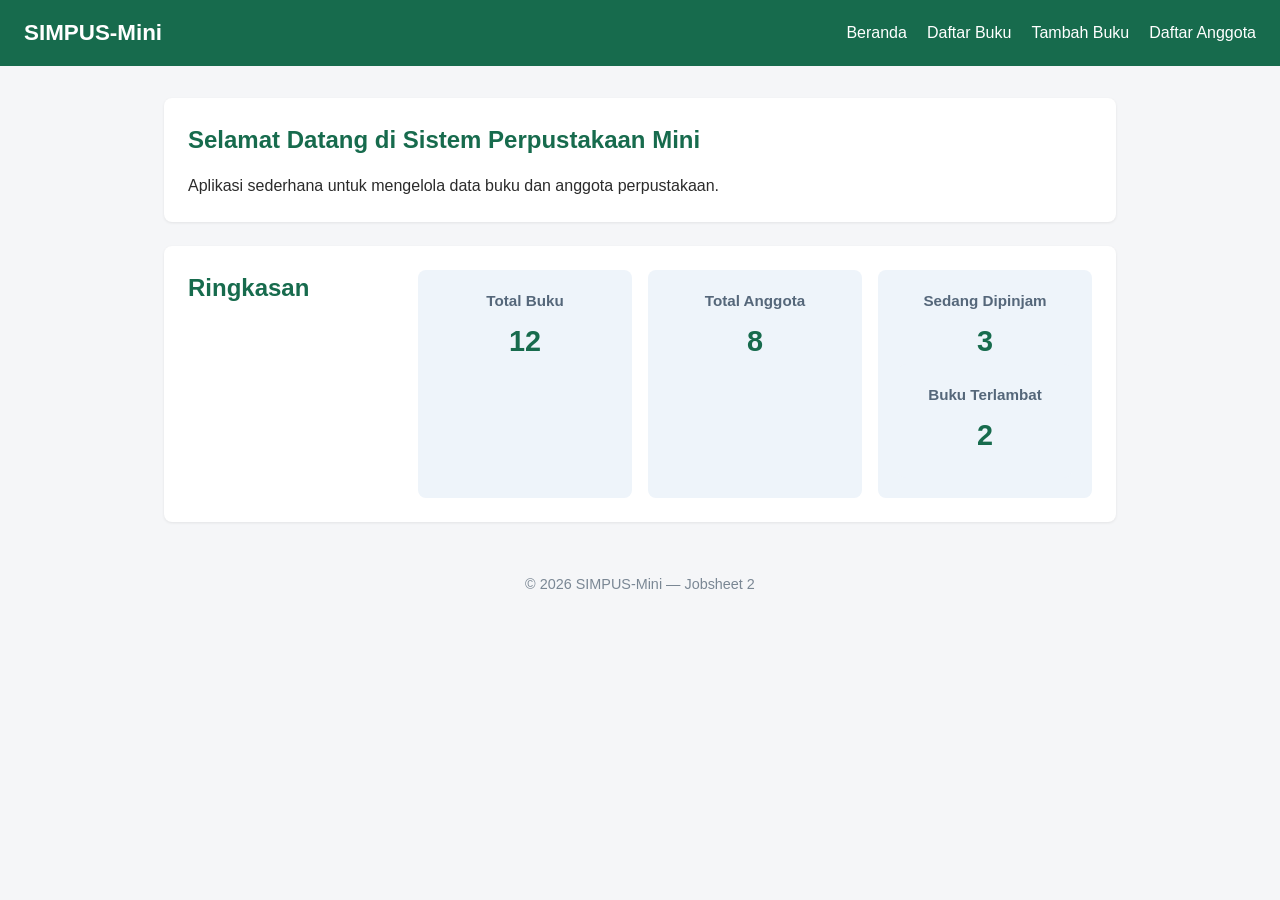
<file: jobsheet 2/index.html>
<!DOCTYPE html>
<html lang="id">
<head>
    <meta charset="UTF-8">
    <title>SIMPUS-Mini | Beranda</title>
    <link rel="stylesheet" href="assets/css/style.css">
</head>
<body>
    <header>
        <h1>SIMPUS-Mini</h1>
        <nav>
            <ul>
                <li><a href="index.html">Beranda</a></li>
                <li><a href="buku/list.html">Daftar Buku</a></li>
                <li><a href="buku/tambah.html">Tambah Buku</a></li>
                <li><a href="anggota/list.html">Daftar Anggota</a></li>
            </ul>
        </nav>
    </header>

    <main>
        <section>
            <h2>Selamat Datang di Sistem Perpustakaan Mini</h2>
            <p>Aplikasi sederhana untuk mengelola data buku dan anggota perpustakaan.</p>
        </section>

        <section>
            <h2>Ringkasan</h2>
            <article>
                <h3>Total Buku</h3>
                <p>12</p>
            </article>
            <article>
                <h3>Total Anggota</h3>
                <p>8</p>
            </article>
            <article>
                <h3>Sedang Dipinjam</h3>
                <p>3</p>
            <article>
                <h3>Buku Terlambat</h3>
                <p>2</p>
            </article>
            </article>
        </section>
    </main>

    <footer>
        <p>&copy; 2026 SIMPUS-Mini &mdash; Jobsheet 2</p>
    </footer>
</body>
</html>
</file>
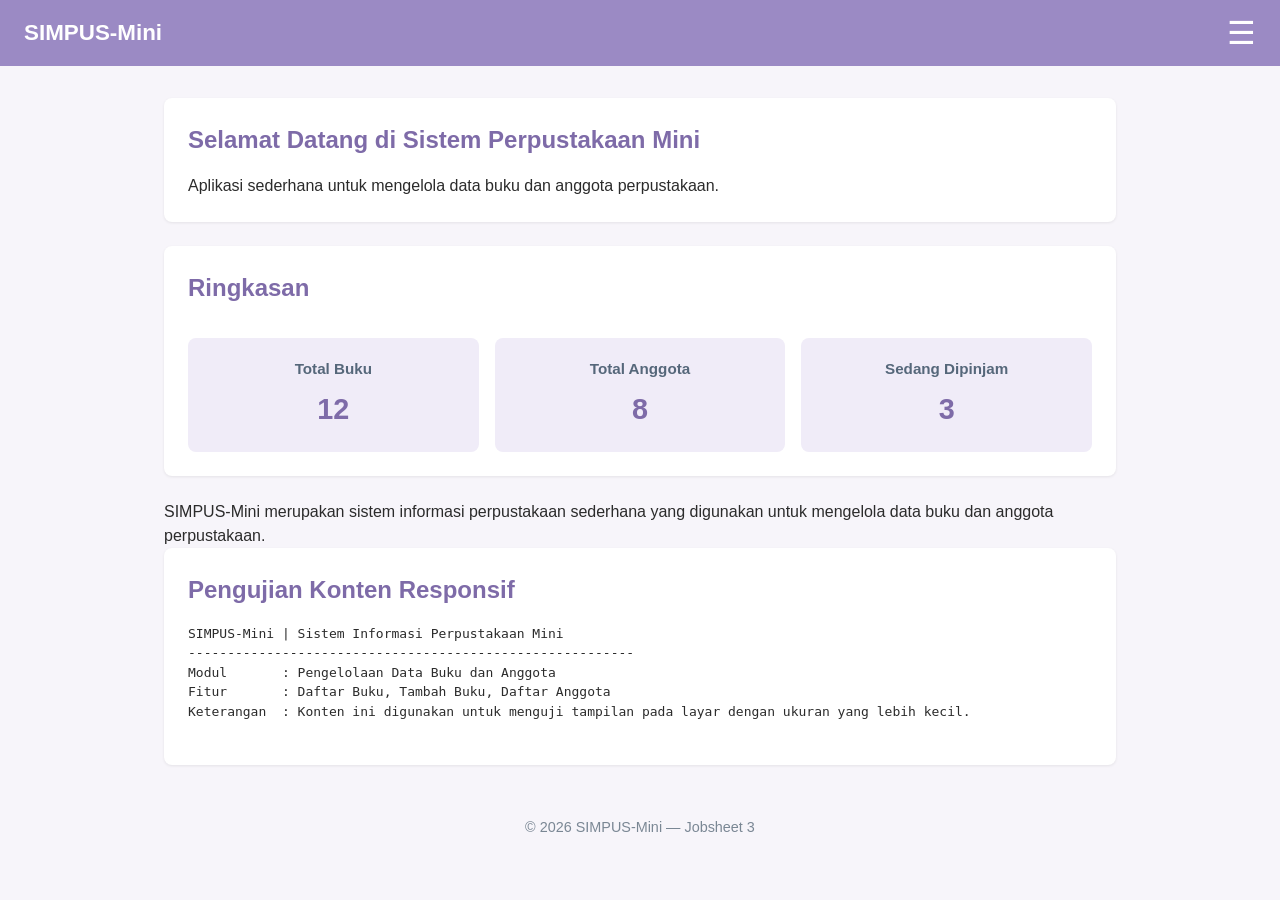
<file: jobsheet-03/index.html>
<!DOCTYPE html>
<html lang="id">
<head>
    <meta charset="UTF-8">
    <meta name="viewport" content="width=device-width, initial-scale=1">
    <title>SIMPUS-Mini | Beranda</title>
    <link rel="stylesheet" href="assets/css/style.css">
    <link rel="stylesheet" href="assets/css/mobile-first.css">
</head>
<body>
    <header>
        <h1>SIMPUS-Mini</h1>
        <input type="checkbox" id="nav-toggle" class="nav-toggle">
        <label for="nav-toggle" class="nav-toggle-label">&#9776;</label>
        <nav>
            <ul>
                <li><a href="index.html">Beranda</a></li>
                <li><a href="buku/list.html">Daftar Buku</a></li>
                <li><a href="buku/tambah.html">Tambah Buku</a></li>
                <li><a href="anggota/list.html">Daftar Anggota</a></li>
            </ul>
        </nav>
    </header>

    <main>
        <section>
            <h2>Selamat Datang di Sistem Perpustakaan Mini</h2>
            <p>Aplikasi sederhana untuk mengelola data buku dan anggota perpustakaan.</p>
        </section>

        <section>
            <h2>Ringkasan</h2>
            <article>
                <h3>Total Buku</h3>
                <p>12</p>
            </article>
            <article>
                <h3>Total Anggota</h3>
                <p>8</p>
            </article>
            <article>
                <h3>Sedang Dipinjam</h3>
                <p>3</p>
            </article>
        </section>

        <div class="container">
            SIMPUS-Mini merupakan sistem informasi perpustakaan sederhana yang digunakan untuk mengelola data buku dan anggota perpustakaan.
        </div>
        
        <section>
                <h2>Pengujian Konten Responsif</h2>
                <div class="table-responsive">
                    <pre>
SIMPUS-Mini | Sistem Informasi Perpustakaan Mini
---------------------------------------------------------
Modul       : Pengelolaan Data Buku dan Anggota
Fitur       : Daftar Buku, Tambah Buku, Daftar Anggota
Keterangan  : Konten ini digunakan untuk menguji tampilan pada layar dengan ukuran yang lebih kecil.
                         </pre>
                         </div>
                    </section>
    </main>

    <footer>
        <p>&copy; 2026 SIMPUS-Mini &mdash; Jobsheet 3</p>
    </footer>
</body>
</html>
</file>
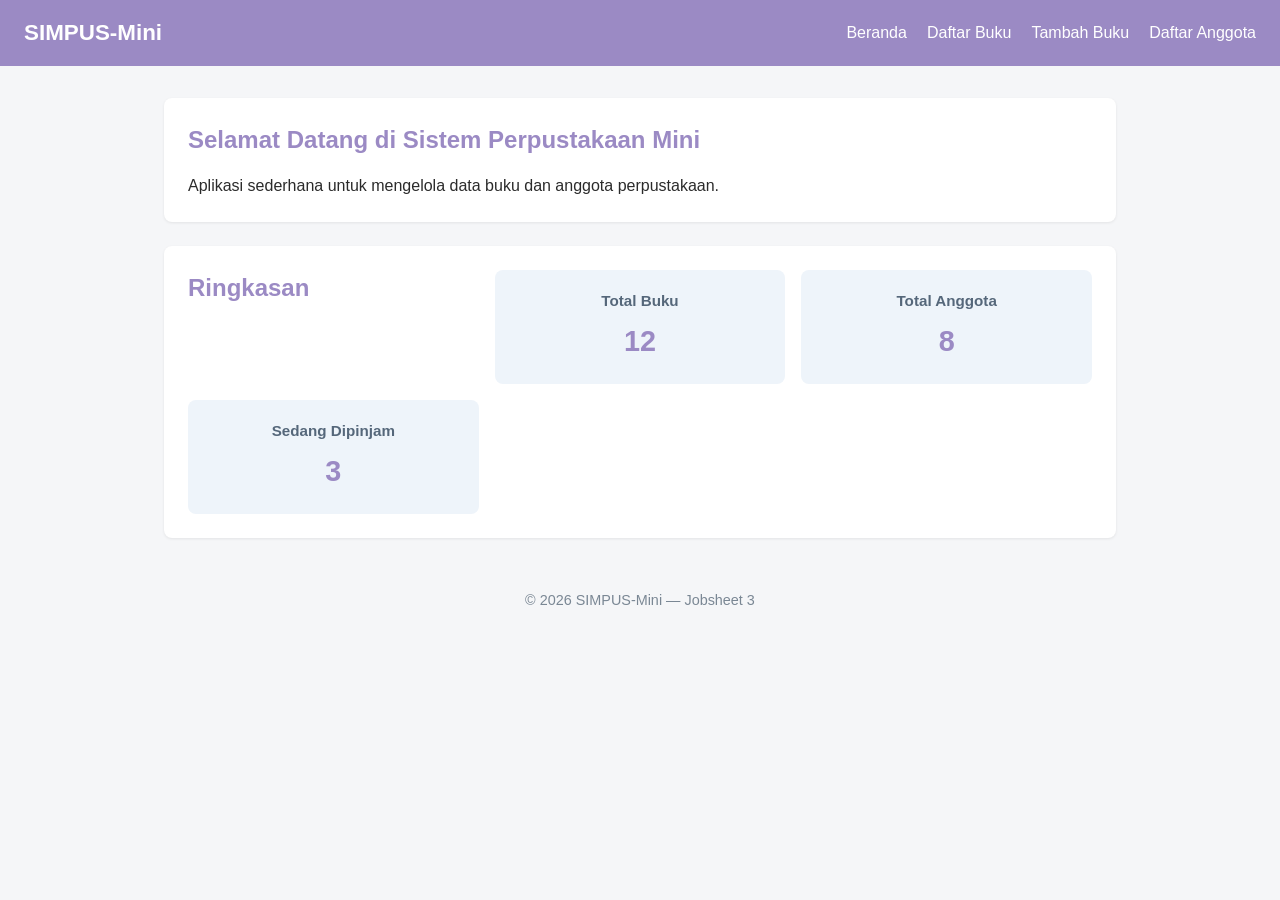
<file: jobsheet-04/index.html>
<!DOCTYPE html>
<html lang="id">
<head>
    <meta charset="UTF-8">
    <meta name="viewport" content="width=device-width, initial-scale=1">
    <title>SIMPUS-Mini | Beranda</title>
    <link rel="stylesheet" href="assets/css/style.css">
</head>
<body>
    <header>
        <h1>SIMPUS-Mini</h1>
        <input type="checkbox" id="nav-toggle" class="nav-toggle">
        <label for="nav-toggle" class="nav-toggle-label">&#9776;</label>
        <nav>
            <ul>
                <li><a href="index.html">Beranda</a></li>
                <li><a href="buku/list.html">Daftar Buku</a></li>
                <li><a href="buku/tambah.html">Tambah Buku</a></li>
                <li><a href="anggota/list.html">Daftar Anggota</a></li>
            </ul>
        </nav>
    </header>

    <main>
        <section>
            <h2>Selamat Datang di Sistem Perpustakaan Mini</h2>
            <p>Aplikasi sederhana untuk mengelola data buku dan anggota perpustakaan.</p>
        </section>

        <section>
            <h2>Ringkasan</h2>
            <article>
                <h3>Total Buku</h3>
                <p>12</p>
            </article>
            <article>
                <h3>Total Anggota</h3>
                <p>8</p>
            </article>
            <article>
                <h3>Sedang Dipinjam</h3>
                <p>3</p>
            </article>
        </section>
    </main>

    <footer>
        <p>&copy; 2026 SIMPUS-Mini &mdash; Jobsheet 3</p>
    </footer>
</body>
</html>
</file>
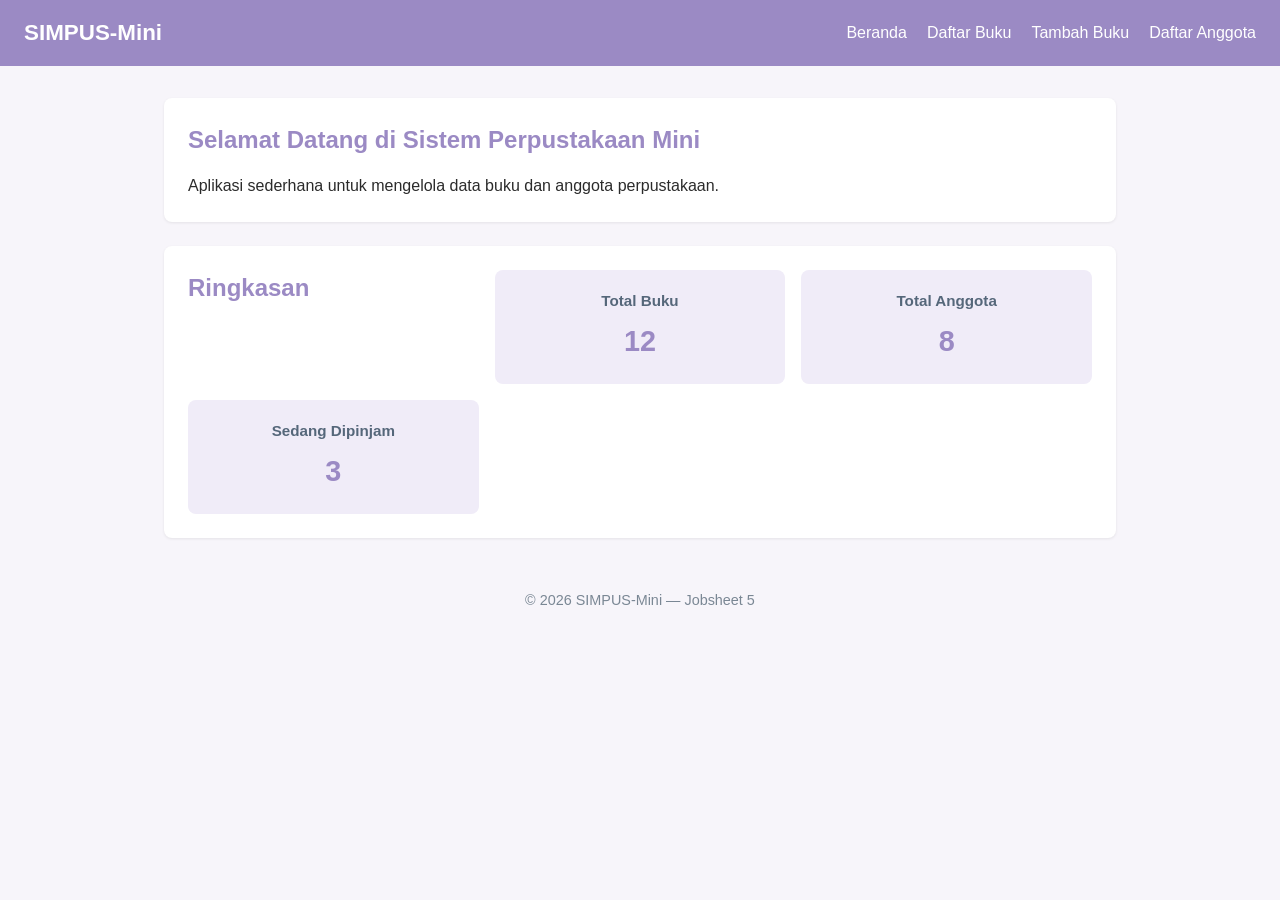
<file: jobsheet-05/index.html>
<!DOCTYPE html>
<html lang="id">
<head>
    <meta charset="UTF-8">
    <meta name="viewport" content="width=device-width, initial-scale=1">
    <title>SIMPUS-Mini | Beranda</title>
    <link rel="stylesheet" href="assets/css/style.css">
</head>
<body>
    <header>
        <h1>SIMPUS-Mini</h1>
        <button type="button" id="nav-toggle-btn" class="nav-toggle-label" aria-label="Menu">&#9776;</button>
        <nav>
            <ul>
                <li><a href="index.html">Beranda</a></li>
                <li><a href="buku/list.html">Daftar Buku</a></li>
                <li><a href="buku/tambah.html">Tambah Buku</a></li>
                <li><a href="anggota/list.html">Daftar Anggota</a></li>
            </ul>
        </nav>
    </header>

    <main>
        <section>
            <h2>Selamat Datang di Sistem Perpustakaan Mini</h2>
            <p>Aplikasi sederhana untuk mengelola data buku dan anggota perpustakaan.</p>
        </section>

        <section>
            <h2>Ringkasan</h2>
            <article>
                <h3>Total Buku</h3>
                <p>12</p>
            </article>
            <article>
                <h3>Total Anggota</h3>
                <p>8</p>
            </article>
            <article>
                <h3>Sedang Dipinjam</h3>
                <p>3</p>
            </article>
        </section>
    </main>

    <footer>
    <p>&copy; 2026 SIMPUS-Mini &mdash; Jobsheet 5</p>
    </footer>
    <script src="assets/js/app-baru.js"></script>
</body>
</html>
</file>
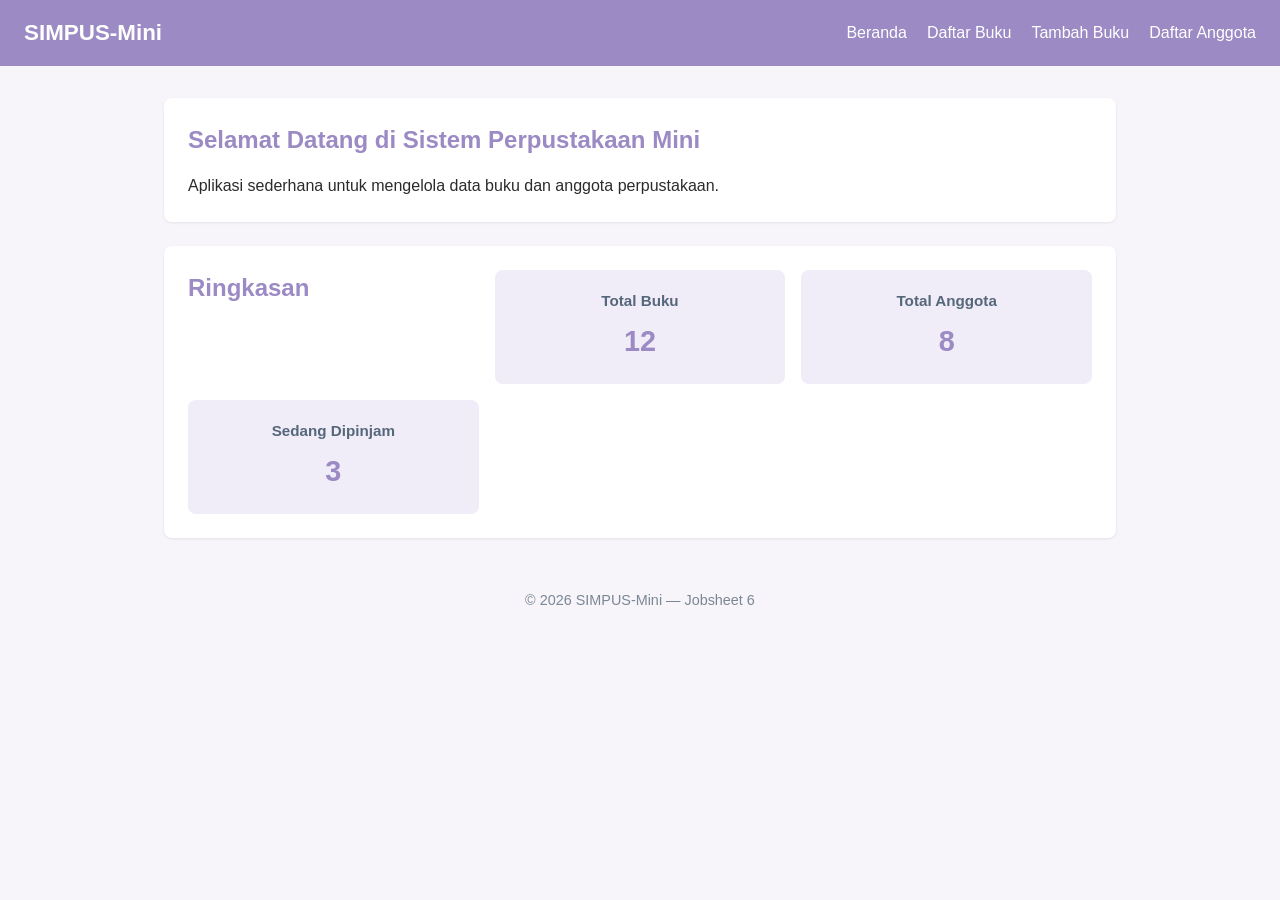
<file: jobsheet-06/index.html>
<!DOCTYPE html>
<html lang="id">
<head>
    <meta charset="UTF-8">
    <meta name="viewport" content="width=device-width, initial-scale=1">
    <title>SIMPUS-Mini | Beranda</title>
    <link rel="stylesheet" href="assets/css/style.css">
</head>
<body>
    <header>
        <h1>SIMPUS-Mini</h1>
        <button type="button" id="nav-toggle-btn" class="nav-toggle-label" aria-label="Menu">&#9776;</button>
        <nav>
            <ul>
                <li><a href="index.html">Beranda</a></li>
                <li><a href="buku/list.html">Daftar Buku</a></li>
                <li><a href="buku/tambah.html">Tambah Buku</a></li>
                <li><a href="anggota/list.html">Daftar Anggota</a></li>
            </ul>
        </nav>
    </header>

    <main>
        <section>
            <h2>Selamat Datang di Sistem Perpustakaan Mini</h2>
            <p>Aplikasi sederhana untuk mengelola data buku dan anggota perpustakaan.</p>
        </section>

        <section>
            <h2>Ringkasan</h2>
            <article>
                <h3>Total Buku</h3>
                <p>12</p>
            </article>
            <article>
                <h3>Total Anggota</h3>
                <p>8</p>
            </article>
            <article>
                <h3>Sedang Dipinjam</h3>
                <p>3</p>
            </article>
        </section>
    </main>

    <footer>
        <p>&copy; 2026 SIMPUS-Mini &mdash; Jobsheet 6</p>
    </footer>
    <script src="assets/js/app.js"></script>
</body>
</html>
</file>
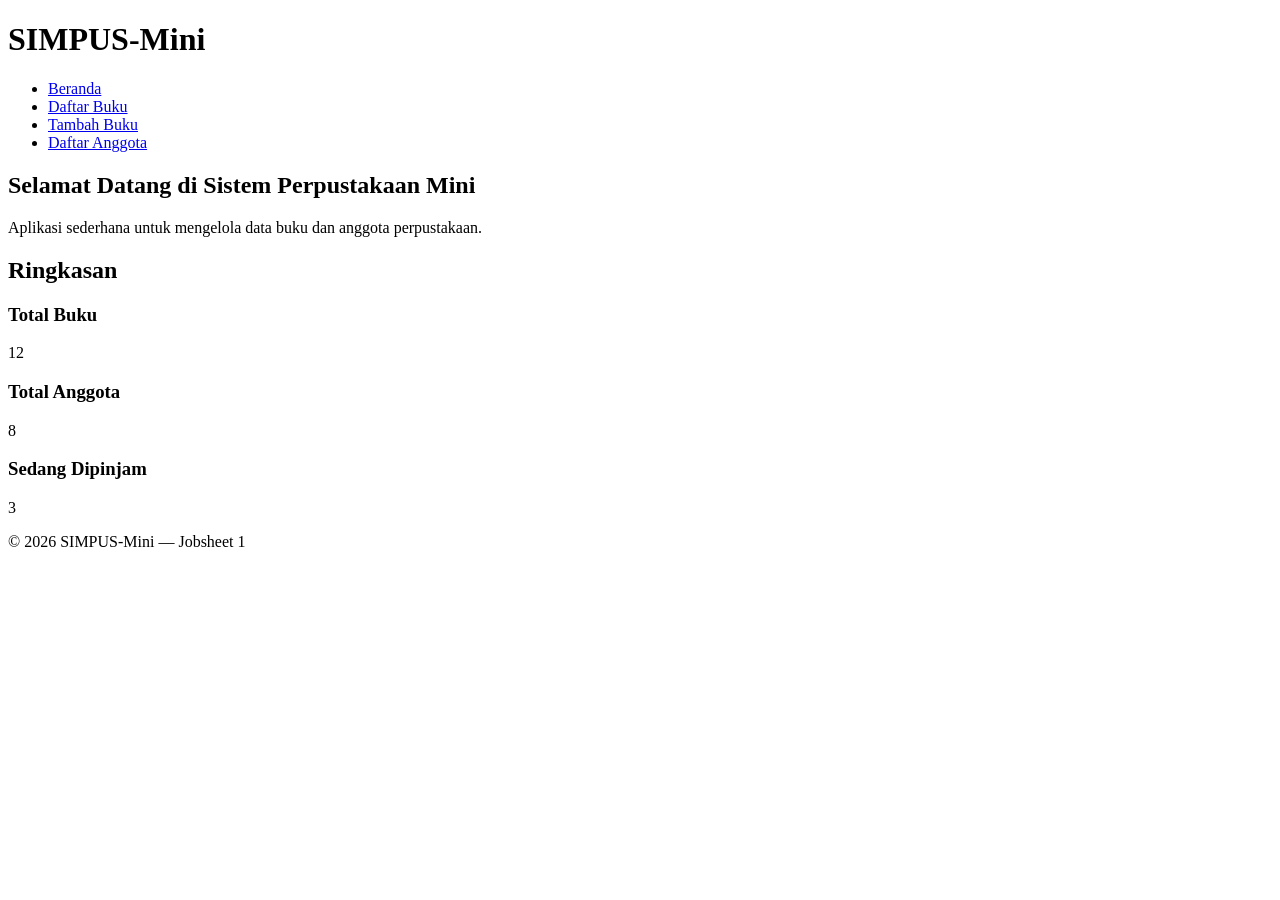
<file: jobsheet 1/pemrograman-web-jobsheet1-main/index.html>
<!DOCTYPE html>
<html lang="id">
<head>
    <meta charset="UTF-8">
    <title>SIMPUS-Mini | Beranda</title>
</head>
<body>
    <header>
        <h1>SIMPUS-Mini</h1>
        <nav>
            <ul>
                <li><a href="index.html">Beranda</a></li>
                <li><a href="buku/list.html">Daftar Buku</a></li>
                <li><a href="buku/tambah.html">Tambah Buku</a></li>
                <li><a href="anggota/list.html">Daftar Anggota</a></li>
            </ul>
        </nav>
    </header>

    <main>
        <section>
            <h2>Selamat Datang di Sistem Perpustakaan Mini</h2>
            <p>Aplikasi sederhana untuk mengelola data buku dan anggota perpustakaan.</p>
        </section>

        <section>
            <h2>Ringkasan</h2>
            <article>
                <h3>Total Buku</h3>
                <p>12</p>
            </article>
            <article>
                <h3>Total Anggota</h3>
                <p>8</p>
            </article>
            <article>
                <h3>Sedang Dipinjam</h3>
                <p>3</p>
            </article>
        </section>
    </main>

    <footer>
        <p>&copy; 2026 SIMPUS-Mini &mdash; Jobsheet 1</p>
    </footer>
</body>
</html>
</file>
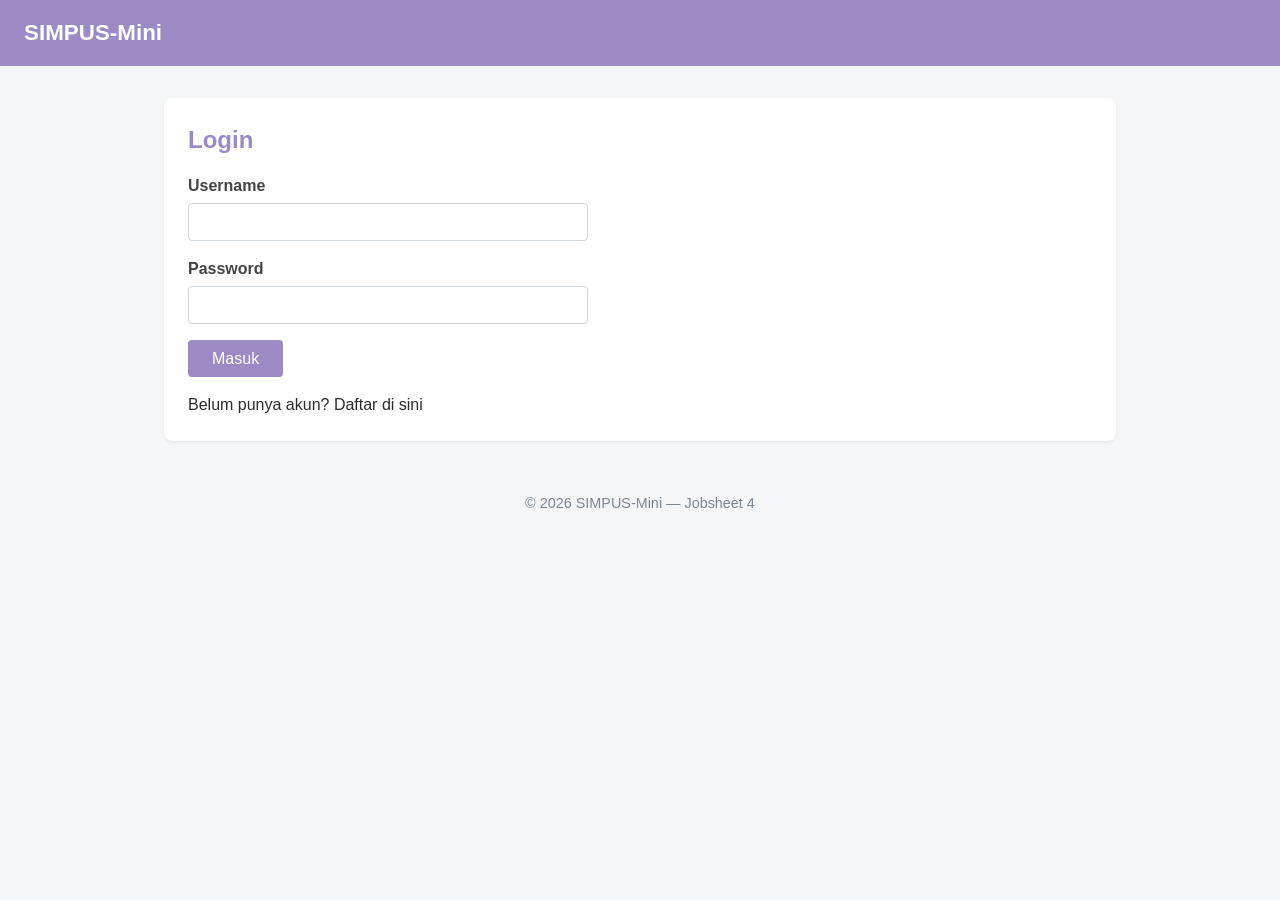
<file: jobsheet-04/login.html>
<!DOCTYPE html>
<html lang="id">
<head>
    <meta charset="UTF-8">
    <meta name="viewport" content="width=device-width, initial-scale=1">
    <title>SIMPUS-Mini | Login</title>
    <link rel="stylesheet" href="assets/css/style.css">
</head>
<body>
    <header>
        <h1>SIMPUS-Mini</h1>
    </header>
    <main>
        <section>
            <h2>Login</h2>
            <form>
                <p>
                    <label for="username">Username</label>
                    <input type="text" id="username" name="username" required>
                </p>
                <p>
                    <label for="password">Password</label>
                    <input type="password" id="password" name="password" required>
                </p>
                <p>
                    <button type="submit">Masuk</button>
                </p>
            </form>
            <p>Belum punya akun? Daftar di sini</p>
        </section>
    </main>
    <footer>
        <p>&copy; 2026 SIMPUS-Mini &mdash; Jobsheet 4</p>
    </footer>

</body>
</html>
</file>
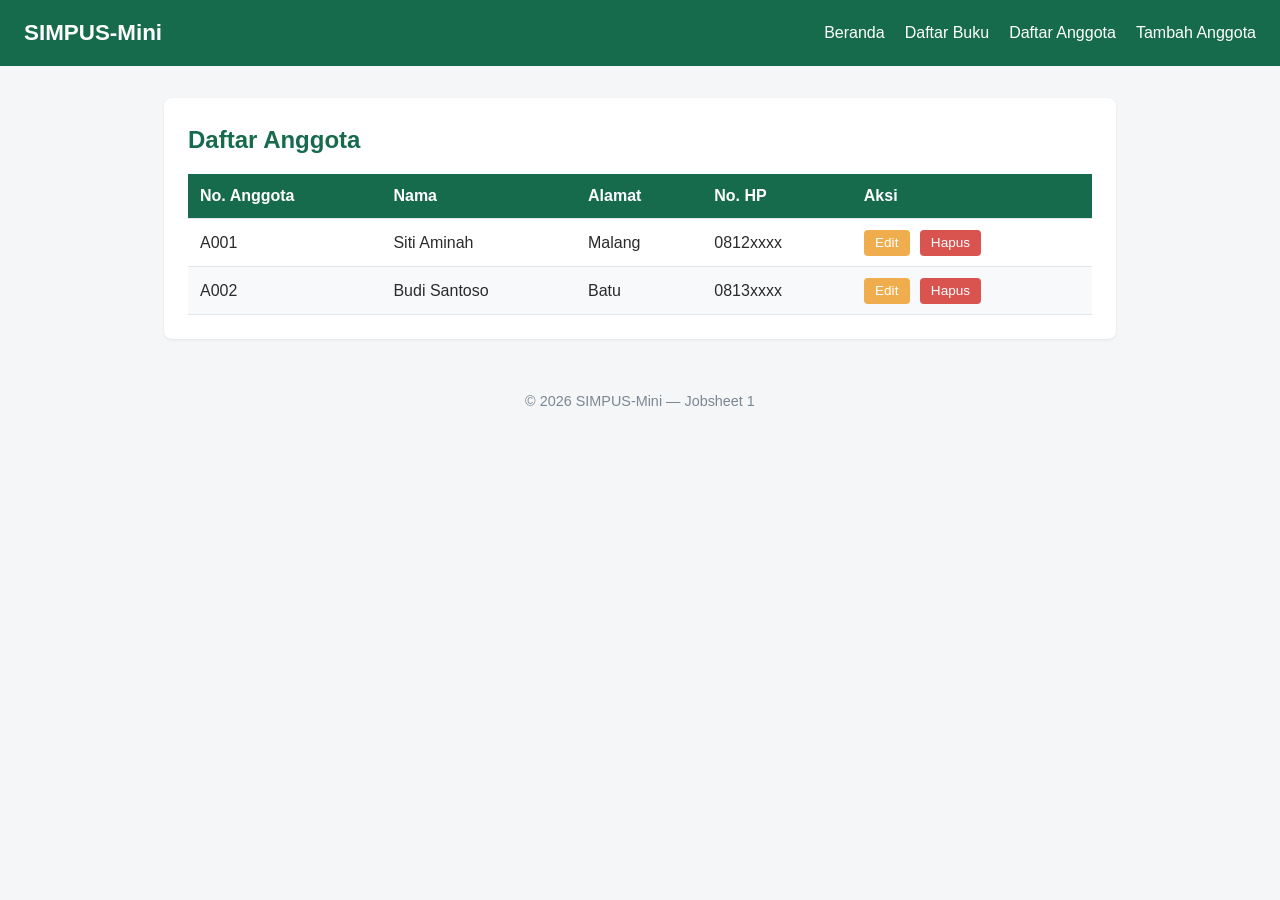
<file: jobsheet 2/anggota/list.html>
<!DOCTYPE html>
<html lang="id">
<head>
    <meta charset="UTF-8">
    <title>SIMPUS-Mini | Daftar Anggota</title>
    <link rel="stylesheet" href="../assets/css/style.css">
</head>
<body>
    <header>
        <h1>SIMPUS-Mini</h1>
        <nav>
            <ul>
                <li><a href="../index.html">Beranda</a></li>
                <li><a href="../buku/list.html">Daftar Buku</a></li>
                <li><a href="list.html">Daftar Anggota</a></li>
                <li><a href="tambah.html">Tambah Anggota</a></li>
            </ul>
        </nav>
    </header>

    <main>
        <section>
            <h2>Daftar Anggota</h2>
            <table>
                <thead>
                    <tr>
                        <th>No. Anggota</th>
                        <th>Nama</th>
                        <th>Alamat</th>
                        <th>No. HP</th>
                        <th>Aksi</th>
                    </tr>
                </thead>
                <tbody>
                    <tr>
                        <td>A001</td>
                        <td>Siti Aminah</td>
                        <td>Malang</td>
                        <td>0812xxxx</td>
                        <td>
                            <button type="button">Edit</button>
                            <button type="button">Hapus</button>
                        </td>
                    </tr>
                    <tr>
                        <td>A002</td>
                        <td>Budi Santoso</td>
                        <td>Batu</td>
                        <td>0813xxxx</td>
                        <td>
                            <button type="button">Edit</button>
                            <button type="button">Hapus</button>
                        </td>
                    </tr>
                </tbody>
            </table>
        </section>
    </main>

    <footer>
        <p>&copy; 2026 SIMPUS-Mini &mdash; Jobsheet 1</p>
    </footer>
</body>
</html>
</file>
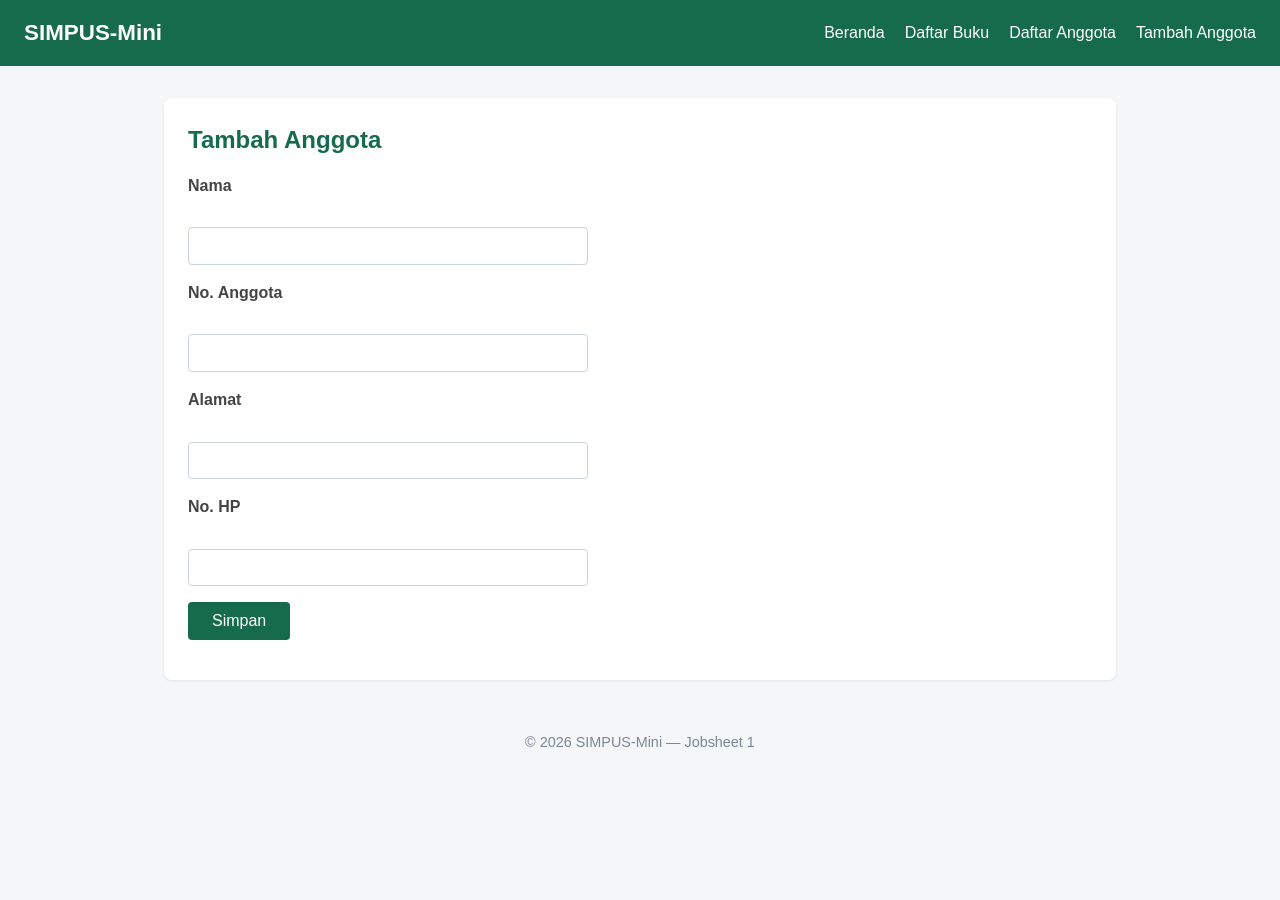
<file: jobsheet 2/anggota/tambah.html>
<!DOCTYPE html>
<html lang="id">
<head>
    <meta charset="UTF-8">
    <title>SIMPUS-Mini | Tambah Anggota</title>
    <link rel="stylesheet" href="../assets/css/style.css">
</head>
<body>
    <header>
        <h1>SIMPUS-Mini</h1>
        <nav>
            <ul>
                <li><a href="../index.html">Beranda</a></li>
                <li><a href="../buku/list.html">Daftar Buku</a></li>
                <li><a href="list.html">Daftar Anggota</a></li>
                <li><a href="tambah.html">Tambah Anggota</a></li>
            </ul>
        </nav>
    </header>

    <main>
        <section>
            <h2>Tambah Anggota</h2>
            <form>
                <p>
                    <label for="nama">Nama</label><br>
                    <input type="text" id="nama" name="nama" required>
                </p>
                <p>
                    <label for="no_anggota">No. Anggota</label><br>
                    <input type="text" id="no_anggota" name="no_anggota" required>
                </p>
                <p>
                    <label for="alamat">Alamat</label><br>
                    <input type="text" id="alamat" name="alamat">
                </p>
                <p>
                    <label for="no_hp">No. HP</label><br>
                    <input type="text" id="no_hp" name="no_hp">
                </p>
                <p>
                    <button type="submit">Simpan</button>
                </p>
            </form>
        </section>
    </main>

    <footer>
        <p>&copy; 2026 SIMPUS-Mini &mdash; Jobsheet 1</p>
    </footer>
</body>
</html>
</file>
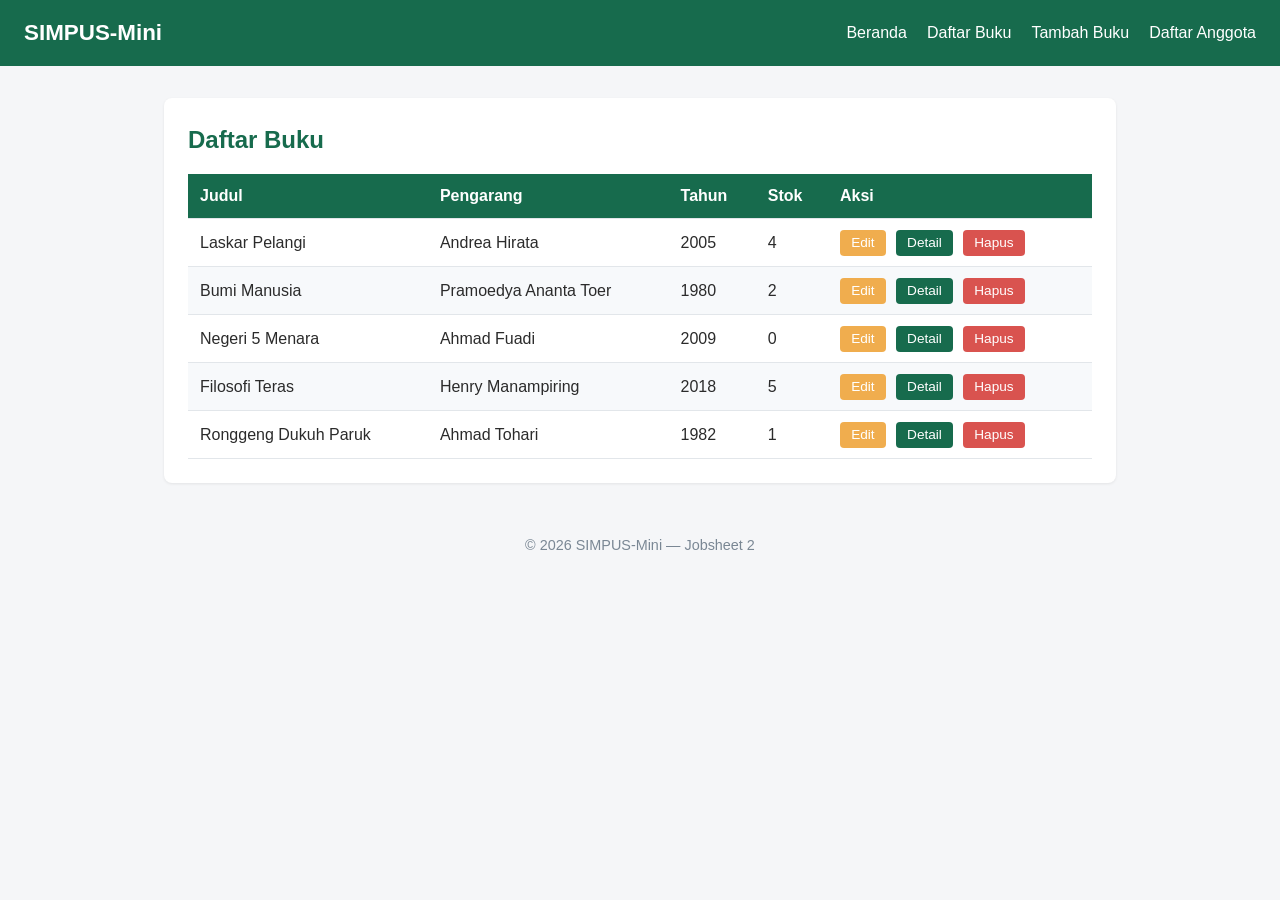
<file: jobsheet 2/buku/list.html>
<!DOCTYPE html>
<html lang="id">
<head>
    <meta charset="UTF-8">
    <title>SIMPUS-Mini | Daftar Buku</title>
    <link rel="stylesheet" href="../assets/css/style.css">
</head>
<body>
    <header>
        <h1>SIMPUS-Mini</h1>
        <nav>
            <ul>
                <li><a href="../index.html">Beranda</a></li>
                <li><a href="list.html">Daftar Buku</a></li>
                <li><a href="tambah.html">Tambah Buku</a></li>
                <li><a href="../anggota/list.html">Daftar Anggota</a></li>
            </ul>
        </nav>
    </header>

    <main>
        <section>
            <h2>Daftar Buku</h2>
            <table>
                <thead>
                    <tr>
                        <th>Judul</th>
                        <th>Pengarang</th>
                        <th>Tahun</th>
                        <th>Stok</th>
                        <th>Aksi</th>
                    </tr>
                </thead>
                <tbody>
                    <tr>
                        <td>Laskar Pelangi</td>
                        <td>Andrea Hirata</td>
                        <td>2005</td>
                        <td>4</td>
                        <td>
                            <button type="button">Edit</button>
                            <button type="button" class="detail">Detail</button>
                            <button type="button">Hapus</button>
                        </td>
                    </tr>
                    <tr>
                        <td>Bumi Manusia</td>
                        <td>Pramoedya Ananta Toer</td>
                        <td>1980</td>
                        <td>2</td>
                        <td>
                            <button type="button">Edit</button>
                            <button type="button" class="detail">Detail</button>
                            <button type="button">Hapus</button>
                        </td>
                                            </tr>
                    <tr>
                        <td>Negeri 5 Menara</td>
                        <td>Ahmad Fuadi</td>
                        <td>2009</td>
                        <td>0</td>
                       <td>
                            <button type="button">Edit</button>
                            <button type="button" class="detail">Detail</button>
                            <button type="button">Hapus</button>
                        </td>
                    </tr>
                    <tr>
                        <td>Filosofi Teras</td>
                        <td>Henry Manampiring</td>
                        <td>2018</td>
                        <td>5</td>
                       <td>
                            <button type="button">Edit</button>
                            <button type="button" class="detail">Detail</button>
                            <button type="button">Hapus</button>
                        </td>
                    </tr>
                    <tr>
                        <td>Ronggeng Dukuh Paruk</td>
                        <td>Ahmad Tohari</td>
                        <td>1982</td>
                        <td>1</td>
                        <td>
                            <button type="button">Edit</button>
                            <button type="button" class="detail">Detail</button>
                            <button type="button">Hapus</button>
                        </td>
                    </tr>
                </tbody>
            </table>
        </section>
    </main>

    <footer>
        <p>&copy; 2026 SIMPUS-Mini &mdash; Jobsheet 2</p>
    </footer>
</body>
</html>
</file>
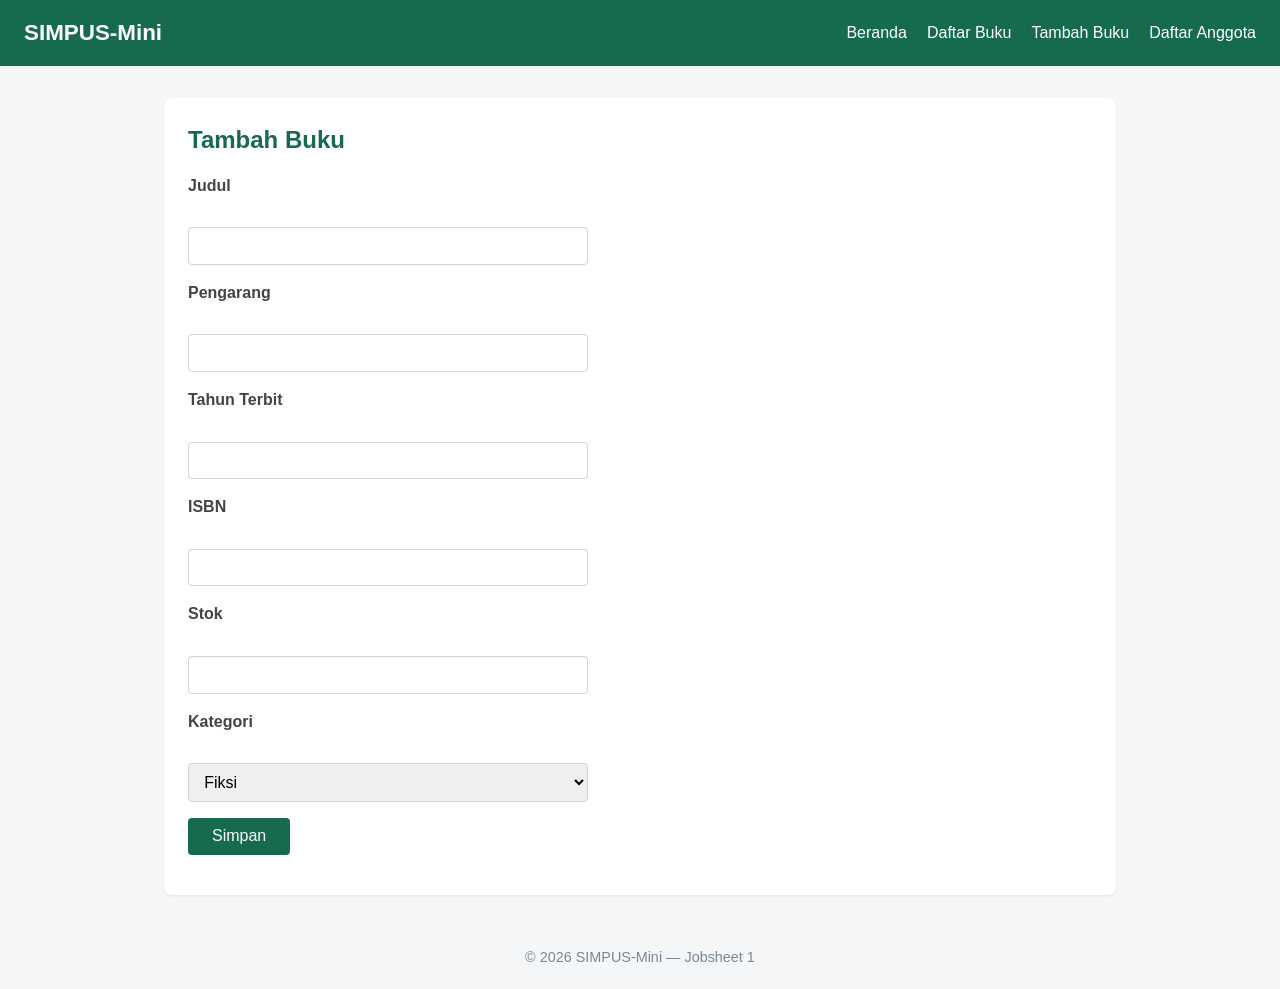
<file: jobsheet 2/buku/tambah.html>
<!DOCTYPE html>
<html lang="id">
<head>
    <meta charset="UTF-8">
    <title>SIMPUS-Mini | Tambah Buku</title>
    <link rel="stylesheet" href="../assets/css/style.css">
</head>
<body>
    <header>
        <h1>SIMPUS-Mini</h1>
        <nav>
            <ul>
                <li><a href="../index.html">Beranda</a></li>
                <li><a href="list.html">Daftar Buku</a></li>
                <li><a href="tambah.html">Tambah Buku</a></li>
                <li><a href="../anggota/list.html">Daftar Anggota</a></li>
            </ul>
        </nav>
    </header>

    <main>
        <section>
            <h2>Tambah Buku</h2>
            <form>
                <p>
                    <label for="judul">Judul</label><br>
                    <input type="text" id="judul" name="judul" required>
                </p>
                <p>
                    <label for="pengarang">Pengarang</label><br>
                    <input type="text" id="pengarang" name="pengarang" required>
                </p>
                <p>
                    <label for="tahun">Tahun Terbit</label><br>
                    <input type="number" id="tahun" name="tahun" min="1900" max="2026" required>
                </p>
                <p>
                    <label for="isbn">ISBN</label><br>
                    <input type="text" id="isbn" name="isbn">
                </p>
                <p>
                    <label for="stok">Stok</label><br>
                    <input type="number" id="stok" name="stok" min="0" required>
                </p>
                <p>
                    <label for="kategori">Kategori</label><br>
                    <select id="kategori" name="kategori">
                        <option value="fiksi">Fiksi</option>
                        <option value="non-fiksi">Non-Fiksi</option>
                        <option value="referensi">Referensi</option>
                    </select>
                </p>
                <p>
                    <button type="submit">Simpan</button>
                </p>
            </form>
        </section>
    </main>

    <footer>
        <p>&copy; 2026 SIMPUS-Mini &mdash; Jobsheet 1</p>
    </footer>
</body>
</html>
</file>
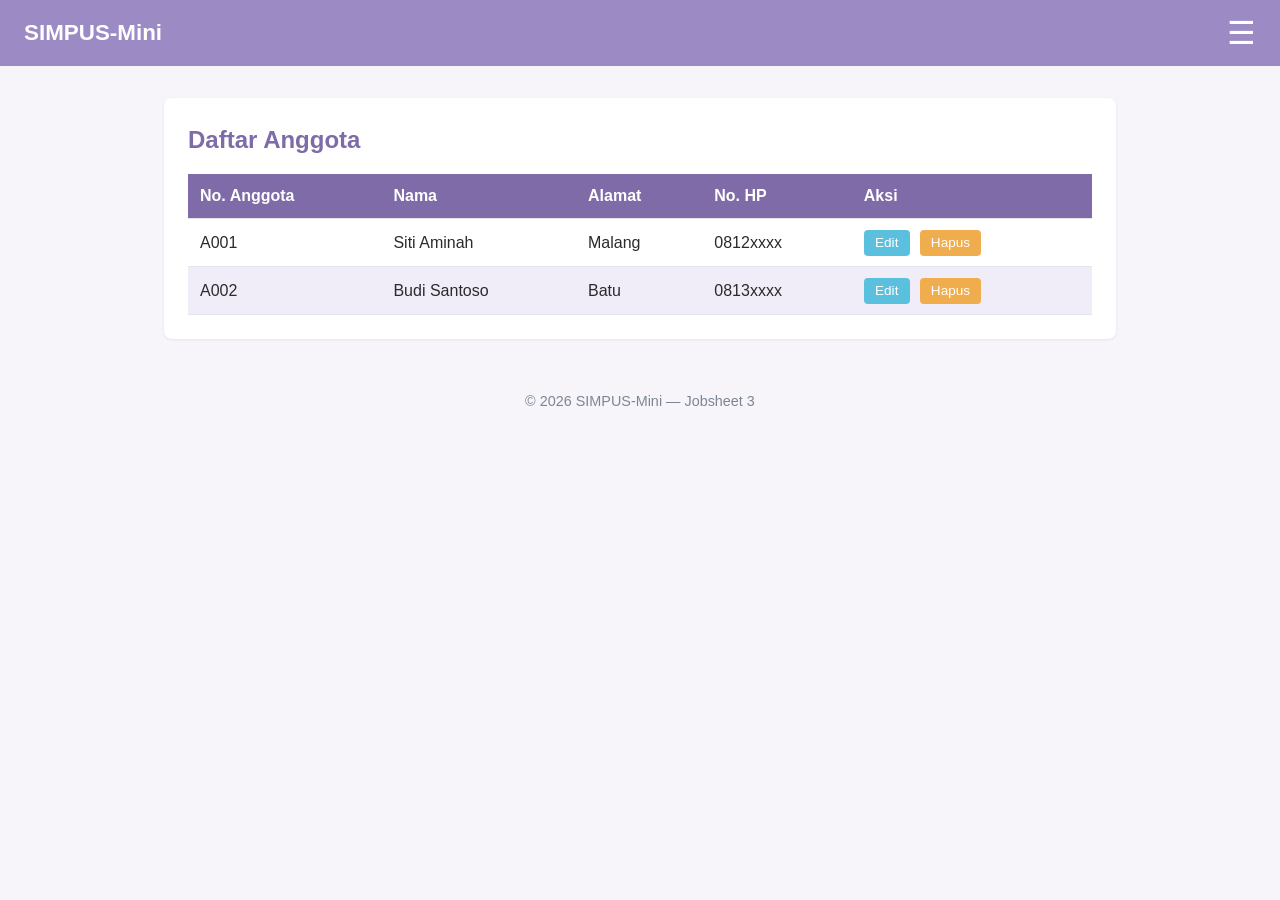
<file: jobsheet-03/anggota/list.html>
<!DOCTYPE html>
<html lang="id">
<head>
    <meta charset="UTF-8">
    <meta name="viewport" content="width=device-width, initial-scale=1">
    <title>SIMPUS-Mini | Daftar Anggota</title>
    <link rel="stylesheet" href="../assets/css/style.css">
</head>
<body>
    <header>
        <h1>SIMPUS-Mini</h1>
        <input type="checkbox" id="nav-toggle" class="nav-toggle">
        <label for="nav-toggle" class="nav-toggle-label">&#9776;</label>
        <nav>
            <ul>
                <li><a href="../index.html">Beranda</a></li>
                <li><a href="../buku/list.html">Daftar Buku</a></li>
                <li><a href="list.html">Daftar Anggota</a></li>
                <li><a href="tambah.html">Tambah Anggota</a></li>
            </ul>
        </nav>
    </header>

    <main>
        <section>
            <h2>Daftar Anggota</h2>
            <div class="table-responsive">
            <table>
                <thead>
                    <tr>
                        <th>No. Anggota</th>
                        <th>Nama</th>
                        <th>Alamat</th>
                        <th>No. HP</th>
                        <th>Aksi</th>
                    </tr>
                </thead>
                <tbody>
                    <tr>
                        <td>A001</td>
                        <td>Siti Aminah</td>
                        <td>Malang</td>
                        <td>0812xxxx</td>
                        <td>
                            <button type="button">Edit</button>
                            <button type="button">Hapus</button>
                        </td>
                    </tr>
                    <tr>
                        <td>A002</td>
                        <td>Budi Santoso</td>
                        <td>Batu</td>
                        <td>0813xxxx</td>
                        <td>
                            <button type="button">Edit</button>
                            <button type="button">Hapus</button>
                        </td>
                    </tr>
                </tbody>
            </table>
            </div>
        </section>
    </main>

    <footer>
        <p>&copy; 2026 SIMPUS-Mini &mdash; Jobsheet 3</p>
    </footer>
</body>
</html>
</file>
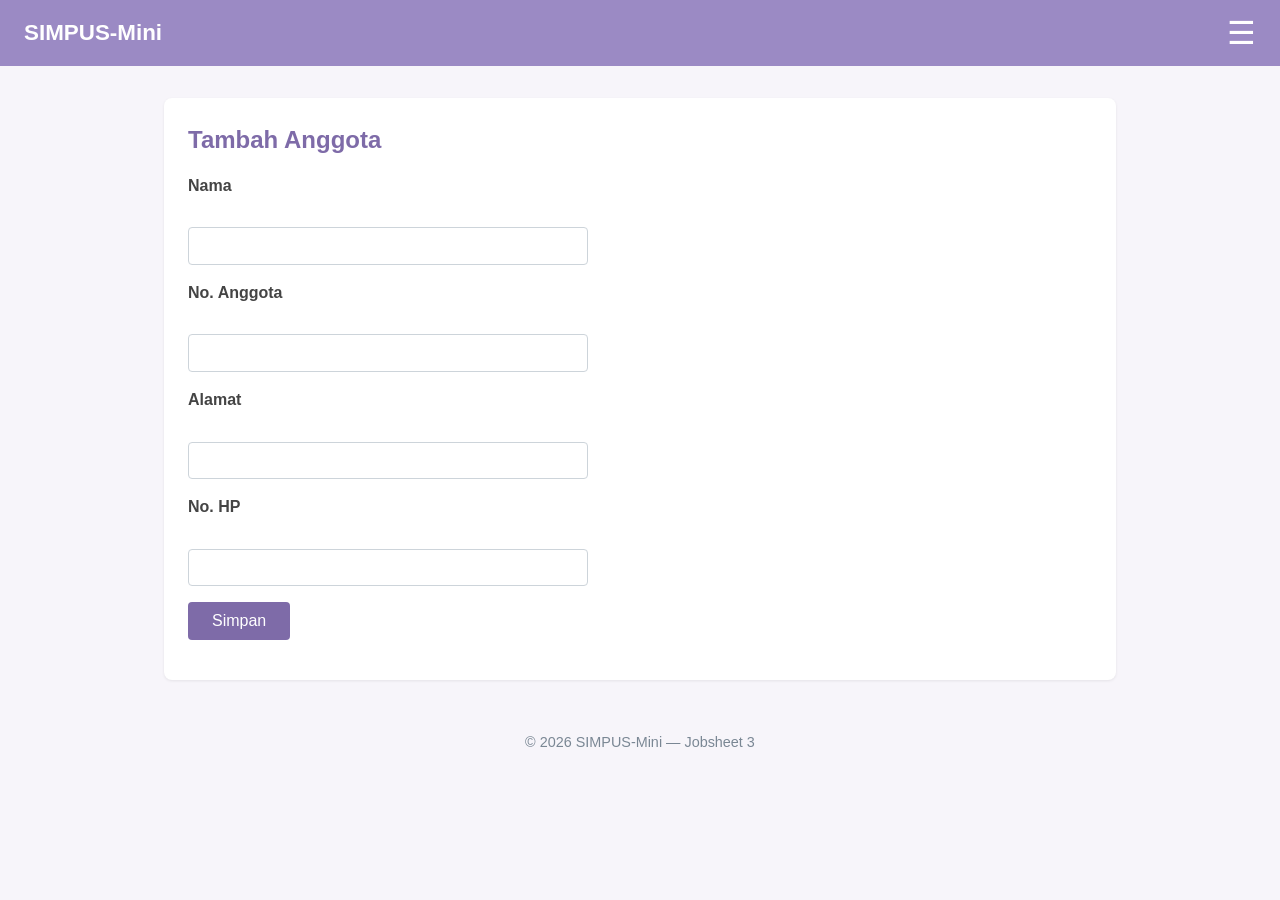
<file: jobsheet-03/anggota/tambah.html>
<!DOCTYPE html>
<html lang="id">
<head>
    <meta charset="UTF-8">
    <meta name="viewport" content="width=device-width, initial-scale=1">
    <title>SIMPUS-Mini | Tambah Anggota</title>
    <link rel="stylesheet" href="../assets/css/style.css">
</head>
<body>
    <header>
        <h1>SIMPUS-Mini</h1>
        <input type="checkbox" id="nav-toggle" class="nav-toggle">
        <label for="nav-toggle" class="nav-toggle-label">&#9776;</label>
        <nav>
            <ul>
                <li><a href="../index.html">Beranda</a></li>
                <li><a href="../buku/list.html">Daftar Buku</a></li>
                <li><a href="list.html">Daftar Anggota</a></li>
                <li><a href="tambah.html">Tambah Anggota</a></li>
            </ul>
        </nav>
    </header>

    <main>
        <section>
            <h2>Tambah Anggota</h2>
            <form>
                <p>
                    <label for="nama">Nama</label><br>
                    <input type="text" id="nama" name="nama" required>
                </p>
                <p>
                    <label for="no_anggota">No. Anggota</label><br>
                    <input type="text" id="no_anggota" name="no_anggota" required>
                </p>
                <p>
                    <label for="alamat">Alamat</label><br>
                    <input type="text" id="alamat" name="alamat">
                </p>
                <p>
                    <label for="no_hp">No. HP</label><br>
                    <input type="text" id="no_hp" name="no_hp">
                </p>
                <p>
                    <button type="submit">Simpan</button>
                </p>
            </form>
        </section>
    </main>

    <footer>
        <p>&copy; 2026 SIMPUS-Mini &mdash; Jobsheet 3</p>
    </footer>
</body>
</html>
</file>
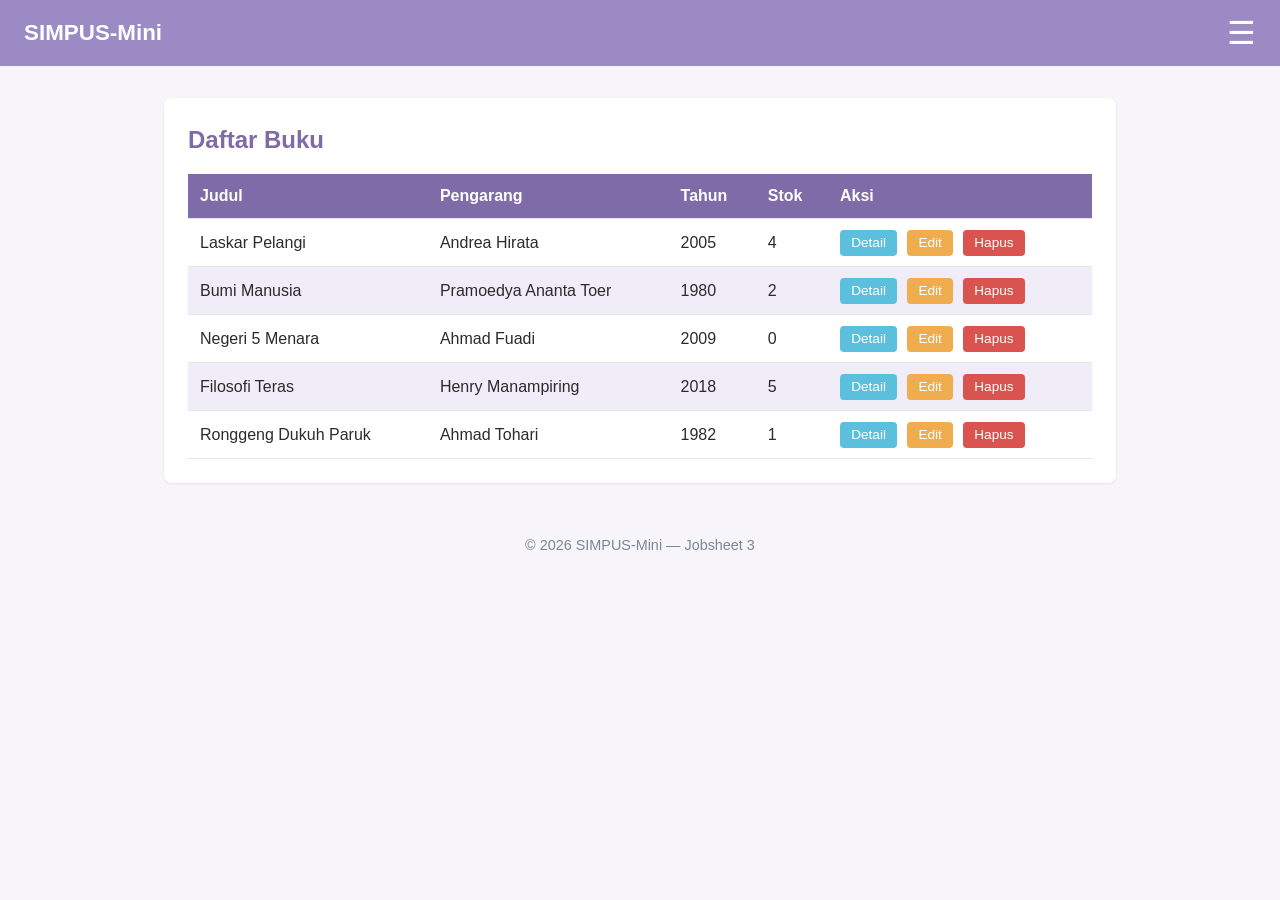
<file: jobsheet-03/buku/list.html>
<!DOCTYPE html>
<html lang="id">
<head>
    <meta charset="UTF-8">
    <meta name="viewport" content="width=device-width, initial-scale=1">
    <title>SIMPUS-Mini | Daftar Buku</title>
    <link rel="stylesheet" href="../assets/css/style.css">
</head>
<body>
    <header>
        <h1>SIMPUS-Mini</h1>
        <input type="checkbox" id="nav-toggle" class="nav-toggle">
        <label for="nav-toggle" class="nav-toggle-label">&#9776;</label>
        <nav>
            <ul>
                <li><a href="../index.html">Beranda</a></li>
                <li><a href="list.html">Daftar Buku</a></li>
                <li><a href="tambah.html">Tambah Buku</a></li>
                <li><a href="../anggota/list.html">Daftar Anggota</a></li>
            </ul>
        </nav>
    </header>

    <main>
        <section>
            <h2>Daftar Buku</h2>
            <div class="table-responsive">
            <table>
                <thead>
                    <tr>
                        <th>Judul</th>
                        <th>Pengarang</th>
                        <th>Tahun</th>
                        <th>Stok</th>
                        <th>Aksi</th>
                    </tr>
                </thead>
                <tbody>
                    <tr>
                        <td>Laskar Pelangi</td>
                        <td>Andrea Hirata</td>
                        <td>2005</td>
                        <td>4</td>
                        <td>
                           <button type="button">Detail</button>
                           <button type="button">Edit</button>
                           <button type="button">Hapus</button>
                        </td>
                    </tr>
                    <tr>
                        <td>Bumi Manusia</td>
                        <td>Pramoedya Ananta Toer</td>
                        <td>1980</td>
                        <td>2</td>
                        <td>
                            <button type="button">Detail</button>
                            <button type="button">Edit</button>
                            <button type="button">Hapus</button>
                        </td>
                    </tr>
                    <tr>
                        <td>Negeri 5 Menara</td>
                        <td>Ahmad Fuadi</td>
                        <td>2009</td>
                        <td>0</td>
                        <td>
                            <button type="button">Detail</button>
                            <button type="button">Edit</button>
                            <button type="button">Hapus</button>
                        </td>
                    </tr>
                    <tr>
                        <td>Filosofi Teras</td>
                        <td>Henry Manampiring</td>
                        <td>2018</td>
                        <td>5</td>
                        <td>
                            <button type="button">Detail</button>
                            <button type="button">Edit</button>
                            <button type="button">Hapus</button>
                        </td>
                    </tr>
                    <tr>
                        <td>Ronggeng Dukuh Paruk</td>
                        <td>Ahmad Tohari</td>
                        <td>1982</td>
                        <td>1</td>
                        <td>
                            <button type="button">Detail</button>
                            <button type="button">Edit</button>
                            <button type="button">Hapus</button>
                        </td>
                    </tr>
                </tbody>
            </table>
            </div>
        </section>
    </main>

    <footer>
        <p>&copy; 2026 SIMPUS-Mini &mdash; Jobsheet 3</p>
    </footer>
</body>
</html>
</file>
<file: jobsheet 2/assets/css/style.css>
/* ===== Reset & Base ===== */
* {
    box-sizing: border-box;
    margin: 0;
    padding: 0;
}

body {
    font-family: "Segoe UI", Arial, sans-serif;
    color: #2b2b2b;
    background-color: #f5f6f8;
    line-height: 1.5;
}

a {
    color: #176b4d;
    text-decoration: none;
}

a:hover {
    text-decoration: underline;
}

/* ===== Header & Navbar (Flexbox) ===== */
header {
    background-color: #176b4d;
    color: #fff;
    padding: 1rem 1.5rem;
    display: flex;
    align-items: center;
    justify-content: space-between;
    flex-wrap: wrap;
}

header h1 {
    font-size: 1.4rem;
}

header nav ul {
    list-style: none;
    display: flex;
    gap: 1.25rem;
}

header nav a {
    color: #fff;
    font-weight: 500;
}

/* ===== Main Layout ===== */
main {
    max-width: 1000px;
    margin: 2rem auto;
    padding: 0 1.5rem;
}

section {
    background-color: #fff;
    border-radius: 8px;
    padding: 1.5rem;
    margin-bottom: 1.5rem;
    box-shadow: 0 1px 3px rgba(0, 0, 0, 0.08);
}

section h2 {
    margin-bottom: 1rem;
    color: #176b4d;
}

/* ===== Kartu Statistik (CSS Grid) ===== */
main section:nth-of-type(2) {
    display: grid;
    grid-template-columns: repeat(4, 1fr);
    gap: 1rem;
}

main section:nth-of-type(2) article {
    background-color: #eef4fa;
    border-radius: 8px;
    padding: 1.25rem;
    text-align: center;
}

main section:nth-of-type(2) article h3 {
    font-size: 0.95rem;
    color: #55677a;
    margin-bottom: 0.5rem;
}

main section:nth-of-type(2) article p {
    font-size: 1.8rem;
    font-weight: 700;
    color: #176b4d;
}

/* ===== Tabel ===== */
table {
    width: 100%;
    border-collapse: collapse;
}

th, td {
    text-align: left;
    padding: 0.65rem 0.75rem;
    border-bottom: 1px solid #e2e6ea;
}

thead {
    background-color: #176b4d;
    color: #fff;
}

tbody tr:nth-child(even) {
    background-color: #f7f9fb;
}

tbody tr:hover {
    background-color: #eef4fa;
}

td button {
    padding: 0.35rem 0.7rem;
    margin-right: 0.35rem;
    border: none;
    border-radius: 4px;
    cursor: pointer;
    font-size: 0.85rem;
}

td button:first-of-type {
    background-color: #f0ad4e;
    color: #fff;
}

td button:last-of-type {
    background-color: #d9534f;
    color: #fff;
}
td button.detail {
    background-color: #176b4d;
    color: #fff;
}

/* ===== Form ===== */
form p {
    margin-bottom: 1rem;
}

form label {
    display: block;
    margin-bottom: 0.35rem;
    font-weight: 600;
    color: #444;
}

form input,
form select {
    width: 100%;
    max-width: 400px;
    padding: 0.55rem 0.7rem;
    border: 1px solid #cdd4da;
    border-radius: 4px;
    font-size: 1rem;
}

form button[type="submit"] {
    background-color: #176b4d;
    color: #fff;
    border: none;
    padding: 0.6rem 1.5rem;
    border-radius: 4px;
    font-size: 1rem;
    cursor: pointer;
}

form button[type="submit"]:hover {
    background-color: #164869;
}

/* ===== Footer ===== */
footer {
    text-align: center;
    padding: 1.25rem;
    color: #7a8794;
    font-size: 0.9rem;
}
</file>
<file: jobsheet-03/assets/css/style.css>
/* ===== Reset & Base ===== */
* {
    box-sizing: border-box;
    margin: 0;
    padding: 0;
}

body {
    font-family: "Segoe UI", Arial, sans-serif;
    color: #2b2b2b;
    background-color: #f7f5fa;
    line-height: 1.5;
}

a {
    color: #9b8ac4;
    text-decoration: none;
}

a:hover {
    text-decoration: underline;
}

/* ===== Header & Navbar (Flexbox) ===== */
header {
    background-color: #9b8ac4;
    color: #fff;
    padding: 1rem 1.5rem;
    display: flex;
    align-items: center;
    justify-content: space-between;
    flex-wrap: wrap;
}

header h1 {
    font-size: 1.4rem;
}

header nav ul {
    list-style: none;
    display: flex;
    gap: 1.25rem;
}

header nav a {
    color: #fff;
    font-weight: 500;
}

/* ===== Main Layout ===== */
main {
    max-width: 1000px;
    margin: 2rem auto;
    padding: 0 1.5rem;
}
/* ===== Latihan Tambahan 1 ===== */
/* Layar sangat lebar */
@media (min-width: 1400px) {
    main {
        max-width: 1200px;
    }
}

section {
    background-color: #fff;
    border-radius: 8px;
    padding: 1.5rem;
    margin-bottom: 1.5rem;
    box-shadow: 0 1px 3px rgba(0, 0, 0, 0.08);
}

section h2 {
    margin-bottom: 1rem;
    color: #7E6BA8;
}

/* ===== Kartu Statistik (CSS Grid) ===== */
main section:nth-of-type(2) {
    display: grid;
    grid-template-columns: repeat(3, 1fr);
    gap: 1rem;
}

main section:nth-of-type(2) article {
    background-color: #F0ECF8;
    border-radius: 8px;
    padding: 1.25rem;
    text-align: center;
}

main section:nth-of-type(2) article h3 {
    font-size: 0.95rem;
    color: #55677a;
    margin-bottom: 0.5rem;
}

main section:nth-of-type(2) article p {
    font-size: 1.8rem;
    font-weight: 700;
    color: #7e6ba8;
}

/* ===== Tabel ===== */
table {
    width: 100%;
    border-collapse: collapse;
}

th, td {
    text-align: left;
    padding: 0.65rem 0.75rem;
    border-bottom: 1px solid #e2e6ea;
}

thead {
    background-color: #7e6ba8;
    color: #fff;
}

tbody tr:nth-child(even) {
    background-color: #f0ecf8;
}

tbody tr:hover {
    background-color: #f0ecf8;
}

td button {
    padding: 0.35rem 0.7rem;
    margin-right: 0.35rem;
    border: none;
    border-radius: 4px;
    cursor: pointer;
    font-size: 0.85rem;
}

td button:nth-of-type(1) {
    background-color: #5bc0de;
    color: #fff;
}

td button:nth-of-type(2) {
    background-color: #f0ad4e;
    color: #fff;
}

td button:nth-of-type(3) {
    background-color: #d9534f;
    color: #fff;
}

/* ===== Form ===== */
form p {
    margin-bottom: 1rem;
}

form label {
    display: block;
    margin-bottom: 0.35rem;
    font-weight: 600;
    color: #444;
}

form input,
form select {
    width: 100%;
    max-width: 400px;
    padding: 0.55rem 0.7rem;
    border: 1px solid #cdd4da;
    border-radius: 4px;
    font-size: 1rem;
}

form button[type="submit"] {
    background-color: #7e6ba8;
    color: #fff;
    border: none;
    padding: 0.6rem 1.5rem;
    border-radius: 4px;
    font-size: 1rem;
    cursor: pointer;
}

form button[type="submit"]:hover {
    background-color: #7e6ba8;
}
footer {
    text-align: center;
    padding: 1.25rem;
    color: #7a8794;
    font-size: 0.9rem;
}

/* ===== Tabel Responsif ===== */
.table-responsive {
    overflow-x: auto;
}
/* ===== Hamburger Menu ===== */
.nav-toggle {
    display: none;
}
.nav-toggle-label {
    display: block;
    font-size: 2rem;
    color: #fff;
    cursor: pointer;
    line-height: 1;
}
header nav {
    display: none;
    width: 100%;
    order: 3;
    margin-top: 1rem;
}
/* Menu muncul ketika garis tiga diklik */
.nav-toggle:checked ~ nav {
    display: block;
}
/* Menu dibuat vertikal */
header nav ul {
    flex-direction: column;
    gap: 0.75rem;
}
/* ===== Responsive Statistik ===== */
/* Tablet */
@media (max-width: 900px) {
    main section:nth-of-type(2) {
        grid-template-columns: repeat(2, 1fr);
    }
}
/* Mobile */
@media (max-width: 480px) {
    main section:nth-of-type(2) {
        grid-template-columns: 1fr;
    }
    form input,
    form select {
        max-width: 100%;
    }
    .nav-toggle-label {
        font-size: 1.8rem;
    }
}
</file>
<file: jobsheet-03/assets/css/mobile-first.css>
/* ===== Mobile First ===== */
/* Tampilan dasar untuk mobile */
main section:nth-of-type(2) {
    display: block;
}
main section:nth-of-type(2) article {
    margin-bottom: 1rem;
}
/* Tablet */
@media (min-width: 481px) {
    main section:nth-of-type(2) {
        display: grid;
        grid-template-columns: repeat(2, 1fr);
        gap: 1rem;
    }
    main section:nth-of-type(2) h2 {
        grid-column: 1 / -1;
    }
    main section:nth-of-type(2) article {
        margin-bottom: 0;
    }
}
/* Desktop */
@media (min-width: 769px) {
    main section:nth-of-type(2) {
        grid-template-columns: repeat(3, 1fr);
    }
}
</file>
<file: jobsheet-04/assets/css/style.css>
/* ===== Reset & Base ===== */
* {
    box-sizing: border-box;
    margin: 0;
    padding: 0;
}

body {
    font-family: "Segoe UI", Arial, sans-serif;
    color: #2b2b2b;
    background-color: #f5f6f8;
    line-height: 1.5;
}

a {
    color:  #9b8ac4;
    text-decoration: none;
}

a:hover {
    text-decoration: underline;
}

/* ===== Header & Navbar (Flexbox) ===== */
header {
    background-color: #9b8ac4;
    color: #fff;
    padding: 1rem 1.5rem;
    display: flex;
    align-items: center;
    justify-content: space-between;
    flex-wrap: wrap;
}

header h1 {
    font-size: 1.4rem;
}

header nav ul {
    list-style: none;
    display: flex;
    gap: 1.25rem;
}

header nav a {
    color: #fff;
    font-weight: 500;
}

/* ===== Main Layout ===== */
main {
    max-width: 1000px;
    margin: 2rem auto;
    padding: 0 1.5rem;
}

section {
    background-color: #fff;
    border-radius: 8px;
    padding: 1.5rem;
    margin-bottom: 1.5rem;
    box-shadow: 0 1px 3px rgba(0, 0, 0, 0.08);
}

section h2 {
    margin-bottom: 1rem;
    color: #9b8ac4;
}

/* ===== Kartu Statistik (CSS Grid) ===== */
main section:nth-of-type(2) {
    display: grid;
    grid-template-columns: repeat(3, 1fr);
    gap: 1rem;
}

main section:nth-of-type(2) article {
    background-color: #eef4fa;
    border-radius: 8px;
    padding: 1.25rem;
    text-align: center;
}

main section:nth-of-type(2) article h3 {
    font-size: 0.95rem;
    color: #55677a;
    margin-bottom: 0.5rem;
}

main section:nth-of-type(2) article p {
    font-size: 1.8rem;
    font-weight: 700;
    color: #9b8ac4;
}

/* ===== Tabel ===== */
table {
    width: 100%;
    border-collapse: collapse;
}

th, td {
    text-align: left;
    padding: 0.65rem 0.75rem;
    border-bottom: 1px solid #e2e6ea;
}

thead {
    background-color: #9b8ac4;
    color: #fff;
}

tbody tr:nth-child(even) {
    background-color: #f7f9fb;
}

tbody tr:hover {
    background-color: #eef4fa;
}

td button {
    padding: 0.35rem 0.7rem;
    margin-right: 0.35rem;
    border: none;
    border-radius: 4px;
    cursor: pointer;
    font-size: 0.85rem;
}

td button:first-of-type {
    background-color: #f0ad4e;
    color: #fff;
}

td button:last-of-type {
    background-color: #d9534f;
    color: #fff;
}

/* ===== Form ===== */
form p {
    margin-bottom: 1rem;
}

form label {
    display: block;
    margin-bottom: 0.35rem;
    font-weight: 600;
    color: #444;
}

form input,
form select {
    width: 100%;
    max-width: 400px;
    padding: 0.55rem 0.7rem;
    border: 1px solid #cdd4da;
    border-radius: 4px;
    font-size: 1rem;
}

form button[type="submit"] {
    background-color: #9b8ac4;
    color: #fff;
    border: none;
    padding: 0.6rem 1.5rem;
    border-radius: 4px;
    font-size: 1rem;
    cursor: pointer;
}

form button[type="submit"]:hover {
    background-color: #8573b0;
}

/* ===== Footer ===== */
footer {
    text-align: center;
    padding: 1.25rem;
    color: #7a8794;
    font-size: 0.9rem;
}

/* ===== Tabel Responsif ===== */
.table-responsive {
    overflow-x: auto;
}

/* ===== Hamburger Menu (checkbox hack) ===== */
.nav-toggle {
    display: none;
}

.nav-toggle-label {
    display: none;
    font-size: 1.6rem;
    color: #fff;
    cursor: pointer;
}

/* ===== Responsive Breakpoints ===== */

/* Tablet ke bawah */
@media (max-width: 768px) {
    main section:nth-of-type(2) {
        grid-template-columns: repeat(2, 1fr);
    }
}

/* Mobile */
@media (max-width: 480px) {
    header {
        position: relative;
    }

    .nav-toggle-label {
        display: block;
    }

    header nav {
        display: none;
        width: 100%;
        order: 3;
        margin-top: 1rem;
    }

    .nav-toggle:checked ~ nav {
        display: block;
    }

    header nav ul {
        flex-direction: column;
        gap: 0.75rem;
    }

    main section:nth-of-type(2) {
        grid-template-columns: 1fr;
    }

    form input,
    form select {
        max-width: 100%;
    }
}
</file>
<file: jobsheet-05/assets/css/style.css>
/* ===== Reset & Base ===== */
* {
    box-sizing: border-box;
    margin: 0;
    padding: 0;
}

body {
    font-family: "Segoe UI", Arial, sans-serif;
    color: #2b2b2b;
    background-color: #f7f5fa;
    line-height: 1.5;
}

a {
    color:  #9b8ac4;
    text-decoration: none;
}

a:hover {
    text-decoration: underline;
}

/* ===== Header & Navbar (Flexbox) ===== */
header {
    background-color: #9b8ac4;
    color: #fff;
    padding: 1rem 1.5rem;
    display: flex;
    align-items: center;
    justify-content: space-between;
    flex-wrap: wrap;
}

header h1 {
    font-size: 1.4rem;
}

header nav ul {
    list-style: none;
    display: flex;
    gap: 1.25rem;
}

header nav a {
    color: #fff;
    font-weight: 500;
}

/* ===== Main Layout ===== */
main {
    max-width: 1000px;
    margin: 2rem auto;
    padding: 0 1.5rem;
}

section {
    background-color: #fff;
    border-radius: 8px;
    padding: 1.5rem;
    margin-bottom: 1.5rem;
    box-shadow: 0 1px 3px rgba(0, 0, 0, 0.08);
}

section h2 {
    margin-bottom: 1rem;
    color: #9b8ac4;
}

/* ===== Kartu Statistik (CSS Grid) ===== */
main section:nth-of-type(2) {
    display: grid;
    grid-template-columns: repeat(3, 1fr);
    gap: 1rem;
}

main section:nth-of-type(2) article {
    background-color: #F0ECF8;
    border-radius: 8px;
    padding: 1.25rem;
    text-align: center;
}

main section:nth-of-type(2) article h3 {
    font-size: 0.95rem;
    color: #55677a;
    margin-bottom: 0.5rem;
}

main section:nth-of-type(2) article p {
    font-size: 1.8rem;
    font-weight: 700;
    color: #9b8ac4;
}

/* ===== Tabel ===== */
table {
    width: 100%;
    border-collapse: collapse;
}

th, td {
    text-align: left;
    padding: 0.65rem 0.75rem;
    border-bottom: 1px solid #e2e6ea;
}

thead {
    background-color: #9b8ac4;
    color: #fff;
}

tbody tr:nth-child(even) {
    background-color: #f7f9fb;
}

tbody tr:hover {
    background-color: #f0ecf8;
}

td button {
    padding: 0.35rem 0.7rem;
    margin-right: 0.35rem;
    border: none;
    border-radius: 4px;
    cursor: pointer;
    font-size: 0.85rem;
}

td button:first-of-type {
    background-color: #f0ad4e;
    color: #fff;
}

td button:last-of-type {
    background-color: #d9534f;
    color: #fff;
}

/* ===== Form ===== */
form p {
    margin-bottom: 1rem;
}

form label {
    display: block;
    margin-bottom: 0.35rem;
    font-weight: 600;
    color: #444;
}

form input,
form select {
    width: 100%;
    max-width: 400px;
    padding: 0.55rem 0.7rem;
    border: 1px solid #cdd4da;
    border-radius: 4px;
    font-size: 1rem;
}

form button[type="submit"] {
    background-color: #9b8ac4;
    color: #fff;
    border: none;
    padding: 0.6rem 1.5rem;
    border-radius: 4px;
    font-size: 1rem;
    cursor: pointer;
}

form button[type="submit"]:hover {
    background-color: #8573b0;
}

/* ===== Footer ===== */
footer {
    text-align: center;
    padding: 1.25rem;
    color: #7a8794;
    font-size: 0.9rem;
}

/* ===== Tabel Responsif ===== */
.table-responsive {
    overflow-x: auto;
}

/* ===== Pesan Error Validasi ===== */
.error {
    display: block;
    color: #d9534f;
    font-size: 0.85rem;
    margin-top: 0.25rem;
}

/* ===== Kolom Pencarian ===== */
.search-box {
    margin-bottom: 1rem;
}

.search-box input {
    width: 100%;
    max-width: 320px;
    padding: 0.5rem 0.75rem;
    border: 1px solid #cdd4da;
    border-radius: 4px;
}

/* ===== Hamburger Menu (JS-driven) ===== */
.nav-toggle-label {
    display: none;
    font-size: 1.6rem;
    color: #fff;
    background: none;
    border: none;
    cursor: pointer;
}

/* ===== Responsive Breakpoints ===== */

/* Tablet ke bawah */
@media (max-width: 768px) {
    main section:nth-of-type(2) {
        grid-template-columns: repeat(2, 1fr);
    }
}

/* Mobile */
@media (max-width: 480px) {
    header {
        position: relative;
    }

    .nav-toggle-label {
        display: block;
    }

    header nav {
        width: 100%;
        order: 3;
        margin-top: 1rem;
        max-height: 0;
        overflow: hidden;
        opacity: 0;
        transition: max-height 0.3s ease, opacity 0.3s ease;
    }

    header nav.nav-open {
        max-height: 200px;
        opacity: 1;
    }

    header nav ul {
        flex-direction: column;
        gap: 0.75rem;
    }

    main section:nth-of-type(2) {
        grid-template-columns: 1fr;
    }

    form input,
    form select {
        max-width: 100%;
    }
}
</file>
<file: jobsheet-06/assets/css/style.css>
/* ===== Reset & Base ===== */
* {
    box-sizing: border-box;
    margin: 0;
    padding: 0;
}

body {
    font-family: "Segoe UI", Arial, sans-serif;
    color: #2b2b2b;
    background-color: #f7f5fa;
    line-height: 1.5;
}

a {
    color:  #9b8ac4;
    text-decoration: none;
}

a:hover {
    text-decoration: underline;
}

/* ===== Header & Navbar (Flexbox) ===== */
header {
    background-color: #9b8ac4;
    color: #fff;
    padding: 1rem 1.5rem;
    display: flex;
    align-items: center;
    justify-content: space-between;
    flex-wrap: wrap;
}

header h1 {
    font-size: 1.4rem;
}

header nav ul {
    list-style: none;
    display: flex;
    gap: 1.25rem;
}

header nav a {
    color: #fff;
    font-weight: 500;
}

/* ===== Main Layout ===== */
main {
    max-width: 1000px;
    margin: 2rem auto;
    padding: 0 1.5rem;
}

section {
    background-color: #fff;
    border-radius: 8px;
    padding: 1.5rem;
    margin-bottom: 1.5rem;
    box-shadow: 0 1px 3px rgba(0, 0, 0, 0.08);
}

section h2 {
    margin-bottom: 1rem;
    color: #9b8ac4;
}

/* ===== Kartu Statistik (CSS Grid) ===== */
main section:nth-of-type(2) {
    display: grid;
    grid-template-columns: repeat(3, 1fr);
    gap: 1rem;
}

main section:nth-of-type(2) article {
    background-color: #F0ECF8;
    border-radius: 8px;
    padding: 1.25rem;
    text-align: center;
}

main section:nth-of-type(2) article h3 {
    font-size: 0.95rem;
    color: #55677a;
    margin-bottom: 0.5rem;
}

main section:nth-of-type(2) article p {
    font-size: 1.8rem;
    font-weight: 700;
    color: #9b8ac4;
}

/* ===== Tabel ===== */
table {
    width: 100%;
    border-collapse: collapse;
}

th, td {
    text-align: left;
    padding: 0.65rem 0.75rem;
    border-bottom: 1px solid #e2e6ea;
}

thead {
    background-color: #9b8ac4;
    color: #fff;
}

tbody tr:nth-child(even) {
    background-color: #f7f9fb;
}

tbody tr:hover {
    background-color: #f0ecf8;
}

td button {
    padding: 0.35rem 0.7rem;
    margin-right: 0.35rem;
    border: none;
    border-radius: 4px;
    cursor: pointer;
    font-size: 0.85rem;
}

td button:first-of-type {
    background-color: #f0ad4e;
    color: #fff;
}

td button:last-of-type {
    background-color: #d9534f;
    color: #fff;
}

/* ===== Form ===== */
form p {
    margin-bottom: 1rem;
}

form label {
    display: block;
    margin-bottom: 0.35rem;
    font-weight: 600;
    color: #444;
}

form input,
form select {
    width: 100%;
    max-width: 400px;
    padding: 0.55rem 0.7rem;
    border: 1px solid #cdd4da;
    border-radius: 4px;
    font-size: 1rem;
}

form button[type="submit"] {
    background-color: #9b8ac4;
    color: #fff;
    border: none;
    padding: 0.6rem 1.5rem;
    border-radius: 4px;
    font-size: 1rem;
    cursor: pointer;
}

form button[type="submit"]:hover {
    background-color: #8573b0;
}

/* ===== Footer ===== */
footer {
    text-align: center;
    padding: 1.25rem;
    color: #7a8794;
    font-size: 0.9rem;
}

/* ===== Tabel Responsif ===== */
.table-responsive {
    overflow-x: auto;
}

/* ===== Pesan Error Validasi ===== */
.error {
    display: block;
    color: #d9534f;
    font-size: 0.85rem;
    margin-top: 0.25rem;
}

/* ===== Kolom Pencarian ===== */
.search-box {
    margin-bottom: 1rem;
}

.search-box input {
    width: 100%;
    max-width: 320px;
    padding: 0.5rem 0.75rem;
    border: 1px solid #cdd4da;
    border-radius: 4px;
}

/* ===== Hamburger Menu (JS-driven) ===== */
.nav-toggle-label {
    display: none;
    font-size: 1.6rem;
    color: #fff;
    background: none;
    border: none;
    cursor: pointer;
}

/* ===== Responsive Breakpoints ===== */

/* Tablet ke bawah */
@media (max-width: 768px) {
    main section:nth-of-type(2) {
        grid-template-columns: repeat(2, 1fr);
    }
}

/* Mobile */
@media (max-width: 480px) {
    header {
        position: relative;
    }

    .nav-toggle-label {
        display: block;
    }

    header nav {
        width: 100%;
        order: 3;
        margin-top: 1rem;
        max-height: 0;
        overflow: hidden;
        opacity: 0;
        transition: max-height 0.6s ease, opacity 0.6s ease;
    }

    header nav.nav-open {
        max-height: 200px;
        opacity: 1;
    }

    header nav ul {
        flex-direction: column;
        gap: 0.75rem;
    }

    main section:nth-of-type(2) {
        grid-template-columns: 1fr;
    }

    form input,
    form select {
        max-width: 100%;
    }
}
</file>
